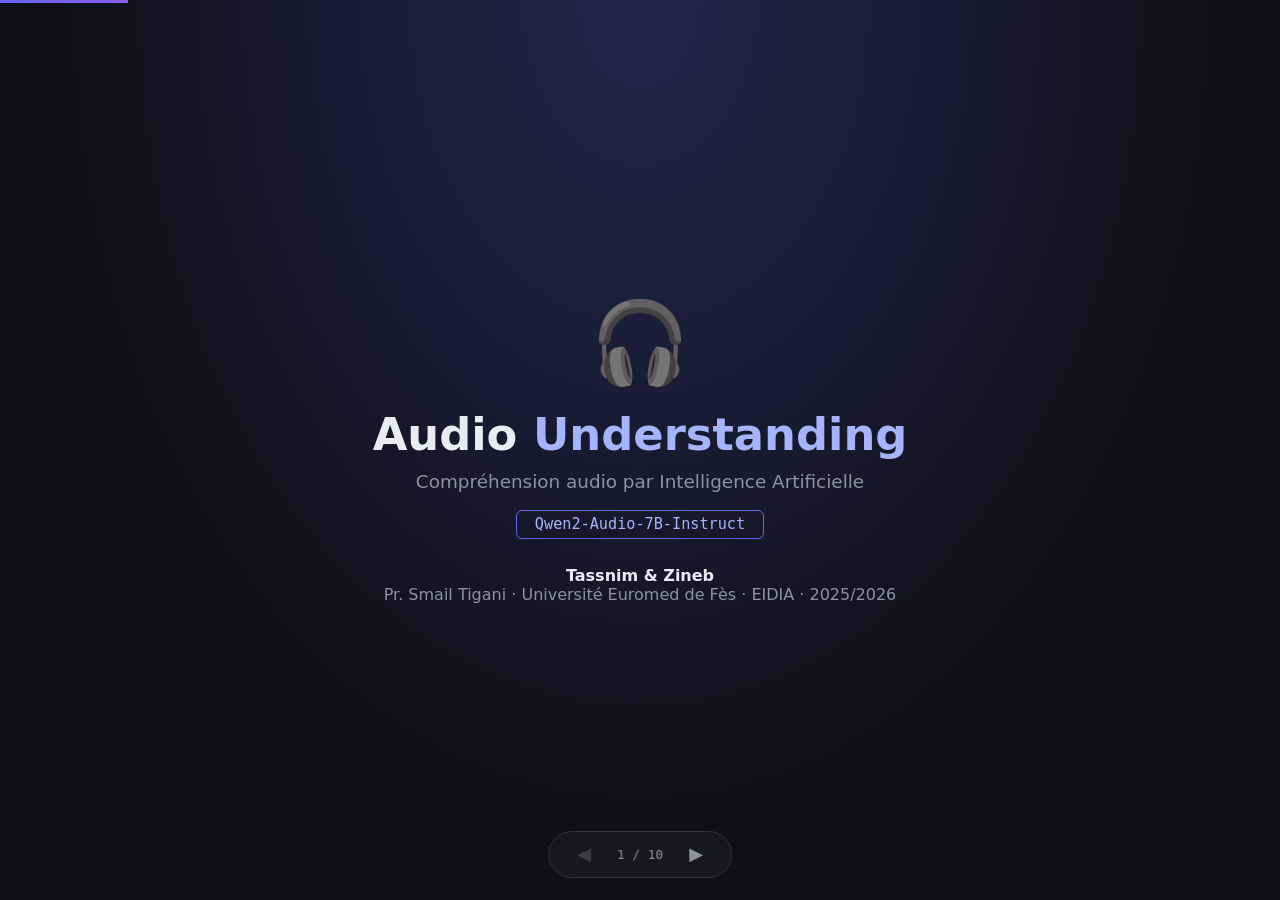
<file: presentation/presentation.html>
<!DOCTYPE html>
<html lang="fr">
<head>
  <meta charset="UTF-8" />
  <meta name="viewport" content="width=device-width, initial-scale=1.0" />
  <title>Présentation — Audio Understanding · Qwen2-Audio-7B-Instruct</title>
  <style>
    /* ── Reset ──────────────────────────────────────────────────── */
    *, *::before, *::after { box-sizing: border-box; margin: 0; padding: 0; }

    :root {
      --bg:      #0d1117;
      --surface: #161b22;
      --border:  #30363d;
      --accent:  #6366f1;
      --accent2: #8b5cf6;
      --green:   #10b981;
      --yellow:  #f59e0b;
      --text:    #e6edf3;
      --muted:   #8b949e;
    }

    html, body {
      width: 100%; height: 100%;
      font-family: 'Segoe UI', system-ui, sans-serif;
      background: #000;
      overflow: hidden;
    }

    /* ── Slide container ─────────────────────────────────────────── */
    .slideshow {
      width: 100vw; height: 100vh;
      position: relative;
      overflow: hidden;
    }

    .slide {
      position: absolute;
      inset: 0;
      display: flex;
      flex-direction: column;
      background: var(--bg);
      color: var(--text);
      padding: 4vh 6vw;
      opacity: 0;
      transform: translateX(60px);
      transition: opacity .35s ease, transform .35s ease;
      pointer-events: none;
    }

    .slide.active {
      opacity: 1;
      transform: translateX(0);
      pointer-events: auto;
    }

    .slide.exit {
      opacity: 0;
      transform: translateX(-60px);
    }

    /* ── Slide header ────────────────────────────────────────────── */
    .slide-header {
      display: flex;
      align-items: center;
      gap: 1rem;
      margin-bottom: 3vh;
      border-bottom: 1px solid var(--border);
      padding-bottom: 1.5vh;
    }

    .slide-icon {
      font-size: clamp(1.5rem, 3vw, 2.2rem);
      flex-shrink: 0;
    }

    .slide-title {
      font-size: clamp(1.1rem, 2.5vw, 1.8rem);
      font-weight: 700;
      line-height: 1.2;
    }

    .slide-title span { color: #a5b4fc; }

    .slide-num {
      margin-left: auto;
      font-size: clamp(.7rem, 1.2vw, .9rem);
      color: var(--muted);
      font-family: monospace;
      flex-shrink: 0;
    }

    /* ── Content helpers ─────────────────────────────────────────── */
    .content { flex: 1; display: flex; flex-direction: column; justify-content: center; gap: 2vh; }

    .two-col { display: grid; grid-template-columns: 1fr 1fr; gap: 3vw; }
    .three-col { display: grid; grid-template-columns: 1fr 1fr 1fr; gap: 2vw; }

    h2 {
      font-size: clamp(.9rem, 1.8vw, 1.2rem);
      font-weight: 600;
      color: #a5b4fc;
      margin-bottom: .6em;
    }

    p, li {
      font-size: clamp(.75rem, 1.4vw, 1rem);
      line-height: 1.65;
      color: #cdd9e5;
    }

    ul { list-style: none; display: flex; flex-direction: column; gap: .5em; }

    li::before { content: '▸ '; color: var(--accent); font-size: .8em; }

    /* ── Cards ───────────────────────────────────────────────────── */
    .card {
      background: var(--surface);
      border: 1px solid var(--border);
      border-radius: 12px;
      padding: clamp(.8rem, 2vw, 1.4rem);
    }

    .card.accent { border-left: 3px solid var(--accent); }
    .card.green  { border-left: 3px solid var(--green); }
    .card.yellow { border-left: 3px solid var(--yellow); }

    .card-icon { font-size: clamp(1.4rem, 2.5vw, 2rem); margin-bottom: .4em; }
    .card h3 { font-size: clamp(.8rem, 1.5vw, 1.05rem); font-weight: 600; margin-bottom: .3em; }
    .card p, .card li { font-size: clamp(.7rem, 1.2vw, .9rem); }

    /* ── Code block ──────────────────────────────────────────────── */
    pre {
      background: #0d1117;
      border: 1px solid var(--border);
      border-left: 3px solid var(--accent);
      border-radius: 8px;
      padding: .8em 1em;
      font-family: 'Courier New', monospace;
      font-size: clamp(.6rem, 1.1vw, .82rem);
      line-height: 1.6;
      overflow-x: auto;
      white-space: pre;
    }

    .kw { color: #ff79c6; }
    .st { color: #f1fa8c; }
    .cm { color: #6272a4; }
    .fn { color: #50fa7b; }
    .num { color: #bd93f9; }

    /* ── Tag / badge ─────────────────────────────────────────────── */
    .badge {
      display: inline-block;
      background: rgba(99,102,241,.15);
      border: 1px solid rgba(99,102,241,.35);
      color: #a5b4fc;
      font-size: clamp(.6rem, 1vw, .78rem);
      padding: .15em .6em;
      border-radius: 999px;
    }

    .badge.green {
      background: rgba(16,185,129,.15);
      border-color: rgba(16,185,129,.35);
      color: #6ee7b7;
    }

    /* ── Architecture diagram ─────────────────────────────────────── */
    .arch {
      font-family: 'Courier New', monospace;
      font-size: clamp(.55rem, 1vw, .78rem);
      line-height: 1.55;
      color: #cdd9e5;
      background: var(--surface);
      border: 1px solid var(--border);
      border-radius: 8px;
      padding: 1em 1.5em;
    }

    /* ── Endpoint table ───────────────────────────────────────────── */
    .ep-table { display: flex; flex-direction: column; gap: .5em; }
    .ep-row {
      display: flex; align-items: center; gap: 1em;
      background: var(--surface);
      border: 1px solid var(--border);
      border-radius: 8px;
      padding: .6em 1em;
      font-size: clamp(.65rem, 1.2vw, .88rem);
    }
    .ep-method {
      background: var(--accent);
      color: white;
      font-weight: 700;
      padding: .15em .55em;
      border-radius: 4px;
      font-size: clamp(.55rem, 1vw, .75rem);
      flex-shrink: 0;
      font-family: monospace;
    }
    .ep-path { font-family: monospace; color: #79c0ff; flex: 1; }
    .ep-desc { color: var(--muted); font-size: clamp(.6rem, 1vw, .8rem); }

    /* ── Cover slide ──────────────────────────────────────────────── */
    .cover {
      justify-content: center;
      align-items: center;
      text-align: center;
      background: radial-gradient(ellipse at 50% 0%, rgba(99,102,241,.25) 0%, transparent 65%), var(--bg);
    }

    .cover-emoji { font-size: clamp(3rem, 8vw, 5rem); margin-bottom: 2vh; }
    .cover-title { font-size: clamp(1.5rem, 4vw, 2.8rem); font-weight: 800; line-height: 1.2; margin-bottom: 1vh; }
    .cover-title span { color: #a5b4fc; }
    .cover-sub { font-size: clamp(.8rem, 1.8vw, 1.15rem); color: var(--muted); margin-bottom: 2vh; }
    .cover-model {
      display: inline-block;
      border: 1px solid var(--accent);
      color: #a5b4fc;
      font-family: monospace;
      font-size: clamp(.7rem, 1.4vw, .95rem);
      padding: .3em 1.2em;
      border-radius: 6px;
      margin-bottom: 3vh;
    }
    .cover-authors { font-size: clamp(.75rem, 1.4vw, 1rem); color: var(--muted); }
    .cover-authors strong { color: var(--text); }

    /* ── Nav controls ─────────────────────────────────────────────── */
    .nav {
      position: fixed;
      bottom: 2.5vh;
      left: 50%;
      transform: translateX(-50%);
      display: flex;
      align-items: center;
      gap: 1rem;
      background: rgba(22,27,34,.9);
      border: 1px solid var(--border);
      border-radius: 999px;
      padding: .5rem 1.2rem;
      backdrop-filter: blur(8px);
      z-index: 100;
    }

    .nav-btn {
      background: none;
      border: none;
      color: var(--muted);
      font-size: 1.1rem;
      cursor: pointer;
      padding: .2em .5em;
      border-radius: 6px;
      transition: color .15s, background .15s;
    }
    .nav-btn:hover { color: var(--text); background: var(--border); }
    .nav-btn:disabled { opacity: .3; cursor: not-allowed; }

    .nav-counter {
      font-size: .8rem;
      color: var(--muted);
      font-family: monospace;
      min-width: 48px;
      text-align: center;
    }

    /* Keyboard hint */
    .kbd-hint {
      position: fixed;
      top: 1.5vh;
      right: 2vw;
      font-size: .7rem;
      color: var(--muted);
    }

    /* Progress bar */
    .progress {
      position: fixed;
      top: 0; left: 0;
      height: 3px;
      background: linear-gradient(90deg, var(--accent), var(--accent2));
      transition: width .3s ease;
      z-index: 99;
    }
  </style>
</head>
<body>

<div class="progress" id="progress"></div>
<div class="kbd-hint">← → ou boutons pour naviguer · F11 plein écran</div>

<div class="slideshow" id="slideshow">

  <!-- ── SLIDE 1 : Cover ──────────────────────────────────────────── -->
  <div class="slide cover active" id="s1">
    <div class="cover-emoji">🎧</div>
    <div class="cover-title">Audio <span>Understanding</span></div>
    <div class="cover-sub">Compréhension audio par Intelligence Artificielle</div>
    <div class="cover-model">Qwen2-Audio-7B-Instruct</div>
    <div class="cover-authors">
      <strong>Tassnim &amp; Zineb</strong><br>
      Pr. Smail Tigani · Université Euromed de Fès · EIDIA · 2025/2026
    </div>
  </div>

  <!-- ── SLIDE 2 : Plan ───────────────────────────────────────────── -->
  <div class="slide" id="s2">
    <div class="slide-header">
      <span class="slide-icon">📋</span>
      <div class="slide-title">Plan de la présentation</div>
      <div class="slide-num">2 / 10</div>
    </div>
    <div class="content">
      <div class="two-col">
        <div style="display:flex;flex-direction:column;gap:1em;">
          <div class="card accent">
            <div class="card-icon">🎯</div>
            <h3>1. Contexte &amp; Objectifs</h3>
            <p>Pourquoi la compréhension audio ? Que vise ce projet ?</p>
          </div>
          <div class="card accent">
            <div class="card-icon">🧠</div>
            <h3>2. Le modèle Qwen2-Audio</h3>
            <p>Architecture, capacités, choix technique</p>
          </div>
          <div class="card accent">
            <div class="card-icon">🔌</div>
            <h3>3. API opérationnelle</h3>
            <p>Les 3 endpoints POST implémentés</p>
          </div>
        </div>
        <div style="display:flex;flex-direction:column;gap:1em;">
          <div class="card accent">
            <div class="card-icon">🖥️</div>
            <h3>4. Interface web</h3>
            <p>Démonstration de l'application</p>
          </div>
          <div class="card accent">
            <div class="card-icon">⚡</div>
            <h3>5. Difficultés &amp; Solutions</h3>
            <p>Défis techniques rencontrés</p>
          </div>
          <div class="card accent">
            <div class="card-icon">🚀</div>
            <h3>6. Améliorations futures</h3>
            <p>Pistes d'évolution du projet</p>
          </div>
        </div>
      </div>
    </div>
  </div>

  <!-- ── SLIDE 3 : Contexte ───────────────────────────────────────── -->
  <div class="slide" id="s3">
    <div class="slide-header">
      <span class="slide-icon">🎯</span>
      <div class="slide-title">Contexte &amp; Objectifs</div>
      <div class="slide-num">3 / 10</div>
    </div>
    <div class="content">
      <div class="two-col">
        <div>
          <h2>Pourquoi la compréhension audio ?</h2>
          <ul>
            <li>Les interfaces vocales sont omniprésentes</li>
            <li>Au-delà de la transcription : <em>comprendre</em> le sens</li>
            <li>Analyses de réunions, podcasts, cours enregistrés</li>
            <li>Accessibilité pour les malentendants</li>
            <li>Marchés en forte croissance (assistants, call centers, éducation)</li>
          </ul>
        </div>
        <div>
          <h2>Objectifs du projet</h2>
          <div style="display:flex;flex-direction:column;gap:.8em;">
            <div class="card green">
              <span class="badge green">6 pts</span>
              <h3 style="margin-top:.4em;">API opérationnelle</h3>
              <p>Endpoints POST fonctionnels avec le modèle</p>
            </div>
            <div class="card green">
              <span class="badge green">10 pts</span>
              <h3 style="margin-top:.4em;">Mise en application</h3>
              <p>Plateforme web d'Audio Understanding</p>
            </div>
            <div class="card green">
              <span class="badge green">4 pts</span>
              <h3 style="margin-top:.4em;">Rapport &amp; Présentation</h3>
              <p>Ce document + rapport académique</p>
            </div>
          </div>
        </div>
      </div>
    </div>
  </div>

  <!-- ── SLIDE 4 : Le modèle ──────────────────────────────────────── -->
  <div class="slide" id="s4">
    <div class="slide-header">
      <span class="slide-icon">🧠</span>
      <div class="slide-title">Le modèle : <span>Qwen2-Audio-7B-Instruct</span></div>
      <div class="slide-num">4 / 10</div>
    </div>
    <div class="content">
      <div class="two-col">
        <div>
          <h2>Architecture</h2>
          <div class="arch">
Audio (16 kHz WAV/MP3/…)
        │
        ▼
┌──────────────────────┐
│  Encodeur Audio      │
│  Whisper Large V2    │
│  → embeddings audio  │
└──────────┬───────────┘
           │
           ▼
┌──────────────────────┐    Prompt
│  Fusion multimodale  │ ◄── texte
│  Concaténation       │
└──────────┬───────────┘
           │
           ▼
┌──────────────────────┐
│  Décodeur Qwen2-7B   │
│  7 milliards params  │
│  Génération token/t  │
└──────────┬───────────┘
           │
    Réponse textuelle</div>
        </div>
        <div>
          <h2>Pourquoi ce modèle ?</h2>
          <ul>
            <li>Open source — pas de coût d'API</li>
            <li>Multilingue : français, anglais, arabe…</li>
            <li>Traitement natif de l'audio brut</li>
            <li>Q&amp;A libre en langage naturel sur l'audio</li>
            <li>Analyse émotionnelle et tonale</li>
            <li>État de l'art sur les benchmarks ASR</li>
          </ul>
          <div style="margin-top:1em;display:flex;gap:.5em;flex-wrap:wrap;">
            <span class="badge">7B paramètres</span>
            <span class="badge">Whisper encoder</span>
            <span class="badge">Instruction-tuned</span>
            <span class="badge">HuggingFace</span>
          </div>
        </div>
      </div>
    </div>
  </div>

  <!-- ── SLIDE 5 : API ────────────────────────────────────────────── -->
  <div class="slide" id="s5">
    <div class="slide-header">
      <span class="slide-icon">🔌</span>
      <div class="slide-title">API opérationnelle — <span>FastAPI</span></div>
      <div class="slide-num">5 / 10</div>
    </div>
    <div class="content">
      <div class="ep-table">
        <div class="ep-row">
          <span class="ep-method">POST</span>
          <span class="ep-path">/api/v1/audio/transcribe</span>
          <span class="ep-desc">Audio → Transcription complète du discours</span>
        </div>
        <div class="ep-row">
          <span class="ep-method">POST</span>
          <span class="ep-path">/api/v1/audio/understand</span>
          <span class="ep-desc">Audio + Question → Réponse en langage naturel</span>
        </div>
        <div class="ep-row">
          <span class="ep-method">POST</span>
          <span class="ep-path">/api/v1/audio/analyze</span>
          <span class="ep-desc">Audio → Transcription + Résumé + Sentiment</span>
        </div>
        <div class="ep-row">
          <span class="ep-method" style="background:#10b981;">GET</span>
          <span class="ep-path">/api/v1/health</span>
          <span class="ep-desc">État du serveur et du modèle chargé</span>
        </div>
      </div>
      <div class="two-col" style="margin-top:1.5vh;">
        <div>
          <h2>Exemple — /understand</h2>
          <pre><span class="kw">curl</span> -X POST localhost:8000/api/v1/audio/understand \
  -F <span class="st">"audio=@reunion.wav"</span> \
  -F <span class="st">"question=Quelle est la langue parlée ?"</span></pre>
        </div>
        <div>
          <h2>Réponse JSON</h2>
          <pre>{
  <span class="st">"question"</span>: <span class="st">"Quelle est la langue parlée ?"</span>,
  <span class="st">"answer"</span>:   <span class="st">"L'audio est en français. Le locuteur
             a un accent marocain."</span>,
  <span class="st">"filename"</span>: <span class="st">"reunion.wav"</span>
}</pre>
        </div>
      </div>
    </div>
  </div>

  <!-- ── SLIDE 6 : Interface ──────────────────────────────────────── -->
  <div class="slide" id="s6">
    <div class="slide-header">
      <span class="slide-icon">🖥️</span>
      <div class="slide-title">Interface web — <span>3 fonctionnalités</span></div>
      <div class="slide-num">6 / 10</div>
    </div>
    <div class="content">
      <div class="three-col">
        <div class="card accent">
          <div class="card-icon">📝</div>
          <h3>Transcrire</h3>
          <ul>
            <li>Upload fichier audio</li>
            <li>Enregistrement micro</li>
            <li>Transcription complète</li>
            <li>Copie en un clic</li>
          </ul>
        </div>
        <div class="card accent">
          <div class="card-icon">💬</div>
          <h3>Comprendre</h3>
          <ul>
            <li>Audio + question libre</li>
            <li>Réponse contextuelle</li>
            <li>Toute langue naturelle</li>
            <li>Q&amp;A ouvert</li>
          </ul>
        </div>
        <div class="card accent">
          <div class="card-icon">🔍</div>
          <h3>Analyser</h3>
          <ul>
            <li>Transcription intégrale</li>
            <li>Résumé automatique</li>
            <li>Détection du sentiment</li>
            <li>Rapport complet</li>
          </ul>
        </div>
      </div>
      <div class="card" style="margin-top:2vh;">
        <h2 style="margin-bottom:.5em;">Technologies front-end</h2>
        <div style="display:flex;gap:.6em;flex-wrap:wrap;">
          <span class="badge">HTML5</span>
          <span class="badge">CSS3</span>
          <span class="badge">JavaScript (vanilla)</span>
          <span class="badge">MediaRecorder API</span>
          <span class="badge">Fetch API</span>
          <span class="badge">Drag &amp; Drop</span>
          <span class="badge">SPA — aucun framework</span>
        </div>
      </div>
    </div>
  </div>

  <!-- ── SLIDE 7 : Pipeline technique ─────────────────────────────── -->
  <div class="slide" id="s7">
    <div class="slide-header">
      <span class="slide-icon">⚙️</span>
      <div class="slide-title">Pipeline technique d'inférence</div>
      <div class="slide-num">7 / 10</div>
    </div>
    <div class="content">
      <div class="arch" style="font-size:clamp(.55rem, 1.05vw, .8rem);line-height:1.7;">
1. Réception de la requête HTTP POST (multipart/form-data)
   └─ Validation : format audio, taille ≤ 50 Mo, contenu non vide

2. Décodage audio
   ├─ soundfile  → WAV, FLAC, OGG (sans conversion)
   └─ librosa + ffmpeg → MP3, M4A, WebM/Opus (conversion automatique)

3. Rééchantillonnage → 16 000 Hz mono float32
   (fréquence attendue par l'encodeur Whisper)

4. Construction du chat template Qwen2-Audio
   conversation = [
       { "role": "system", "content": "You are a helpful audio assistant." },
       { "role": "user",   "content": [
           { "type": "audio", "audio_url": "placeholder" },
           { "type": "text",  "text": &lt;prompt selon l'endpoint&gt; }
       ]}
   ]

5. AutoProcessor  →  text tokens + audio features  →  tenseurs PyTorch

6. Inférence  →  model.generate()  →  decode  →  réponse texte

7. Sérialisation JSON  →  réponse HTTP 200
      </div>
    </div>
  </div>

  <!-- ── SLIDE 8 : Difficultés ────────────────────────────────────── -->
  <div class="slide" id="s8">
    <div class="slide-header">
      <span class="slide-icon">⚡</span>
      <div class="slide-title">Difficultés &amp; Solutions</div>
      <div class="slide-num">8 / 10</div>
    </div>
    <div class="content">
      <div style="display:flex;flex-direction:column;gap:1em;">
        <div class="card yellow">
          <h3>🎵 Formats audio hétérogènes</h3>
          <p>
            Les navigateurs enregistrent en WebM/Opus — format non géré nativement par
            <code>soundfile</code>.<br>
            <strong>Solution :</strong> double décodeur — <code>soundfile</code> en priorité,
            <code>librosa + ffmpeg</code> en fallback.
          </p>
        </div>
        <div class="card yellow">
          <h3>💾 Ressources mémoire (14 Go VRAM)</h3>
          <p>
            Le modèle 7B en float16 requiert un GPU conséquent.<br>
            <strong>Solution :</strong> détection automatique CUDA/CPU + mode mock
            (<code>USE_MOCK=true</code>) pour le développement sans GPU.
          </p>
        </div>
        <div class="card yellow">
          <h3>🔗 Intégration du chat template multimodal</h3>
          <p>
            La synchronisation tokens audio / liste <code>audios=[…]</code> dans le
            processeur Qwen2-Audio est non documentée de façon exhaustive.<br>
            <strong>Solution :</strong> lecture du code source HuggingFace et tests unitaires.
          </p>
        </div>
      </div>
    </div>
  </div>

  <!-- ── SLIDE 9 : Améliorations ──────────────────────────────────── -->
  <div class="slide" id="s9">
    <div class="slide-header">
      <span class="slide-icon">🚀</span>
      <div class="slide-title">Pistes d'amélioration</div>
      <div class="slide-num">9 / 10</div>
    </div>
    <div class="content">
      <div class="two-col">
        <div style="display:flex;flex-direction:column;gap:.8em;">
          <div class="card accent">
            <h3>📡 Streaming des réponses</h3>
            <p>Server-Sent Events pour afficher les tokens au fur et à mesure — meilleure UX.</p>
          </div>
          <div class="card accent">
            <h3>💬 Conversation multi-tours</h3>
            <p>Maintenir l'historique des échanges portant sur le même fichier audio.</p>
          </div>
          <div class="card accent">
            <h3>🌍 Détection de langue automatique</h3>
            <p>Identifier la langue du locuteur et adapter la réponse en conséquence.</p>
          </div>
        </div>
        <div style="display:flex;flex-direction:column;gap:.8em;">
          <div class="card accent">
            <h3>✂️ Traitement des audios longs</h3>
            <p>Chunking pour gérer des réunions et conférences de plusieurs heures.</p>
          </div>
          <div class="card accent">
            <h3>📦 Quantification 4-bit</h3>
            <p>GPTQ / AWQ pour réduire l'empreinte mémoire à ~4 Go VRAM.</p>
          </div>
          <div class="card accent">
            <h3>📊 Évaluation formelle (WER)</h3>
            <p>Mesurer le Word Error Rate sur un corpus francophone de référence.</p>
          </div>
        </div>
      </div>
    </div>
  </div>

  <!-- ── SLIDE 10 : Conclusion ────────────────────────────────────── -->
  <div class="slide cover" id="s10">
    <div style="text-align:center;max-width:700px;">
      <div class="cover-emoji">✅</div>
      <div class="cover-title" style="font-size:clamp(1.3rem,3.5vw,2.2rem);margin-bottom:1.5vh;">
        Merci de votre attention
      </div>
      <div style="display:flex;flex-direction:column;gap:.8em;text-align:left;margin:2vh 0;">
        <div class="card green" style="display:flex;align-items:center;gap:.8em;">
          <span style="font-size:1.3rem;">🔌</span>
          <span style="font-size:clamp(.7rem,1.3vw,.9rem);">3 endpoints POST opérationnels — /transcribe · /understand · /analyze</span>
        </div>
        <div class="card green" style="display:flex;align-items:center;gap:.8em;">
          <span style="font-size:1.3rem;">🖥️</span>
          <span style="font-size:clamp(.7rem,1.3vw,.9rem);">Interface web SPA avec upload, enregistrement micro et 3 onglets</span>
        </div>
        <div class="card green" style="display:flex;align-items:center;gap:.8em;">
          <span style="font-size:1.3rem;">🧠</span>
          <span style="font-size:clamp(.7rem,1.3vw,.9rem);">Modèle open source Qwen2-Audio-7B-Instruct — aucune API payante</span>
        </div>
      </div>
      <div class="cover-authors" style="margin-top:2vh;">
        <strong>Tassnim &amp; Zineb</strong><br>
        Pr. Smail Tigani · Université Euromed de Fès · 2025/2026
      </div>
    </div>
    <div class="slide-num" style="position:absolute;bottom:3vh;right:3vw;">10 / 10</div>
  </div>

</div><!-- /slideshow -->

<!-- ── Navigation ─────────────────────────────────────────────────── -->
<div class="nav">
  <button class="nav-btn" id="btn-prev" disabled>◀</button>
  <span class="nav-counter" id="counter">1 / 10</span>
  <button class="nav-btn" id="btn-next">▶</button>
</div>

<script>
  const slides   = document.querySelectorAll('.slide');
  const progress = document.getElementById('progress');
  const counter  = document.getElementById('counter');
  const btnPrev  = document.getElementById('btn-prev');
  const btnNext  = document.getElementById('btn-next');

  let current = 0;
  const total = slides.length;

  function go(n) {
    slides[current].classList.remove('active');
    slides[current].classList.add('exit');
    setTimeout(() => slides[current].classList.remove('exit'), 350);

    current = n;
    slides[current].classList.add('active');

    counter.textContent  = `${current + 1} / ${total}`;
    btnPrev.disabled     = current === 0;
    btnNext.disabled     = current === total - 1;
    progress.style.width = `${((current + 1) / total) * 100}%`;
  }

  btnPrev.addEventListener('click', () => { if (current > 0) go(current - 1); });
  btnNext.addEventListener('click', () => { if (current < total - 1) go(current + 1); });

  document.addEventListener('keydown', e => {
    if (e.key === 'ArrowRight' || e.key === 'ArrowDown' || e.key === ' ') {
      e.preventDefault();
      if (current < total - 1) go(current + 1);
    }
    if (e.key === 'ArrowLeft' || e.key === 'ArrowUp') {
      e.preventDefault();
      if (current > 0) go(current - 1);
    }
  });

  // Init progress
  progress.style.width = `${(1 / total) * 100}%`;
</script>

</body>
</html>
</file>
